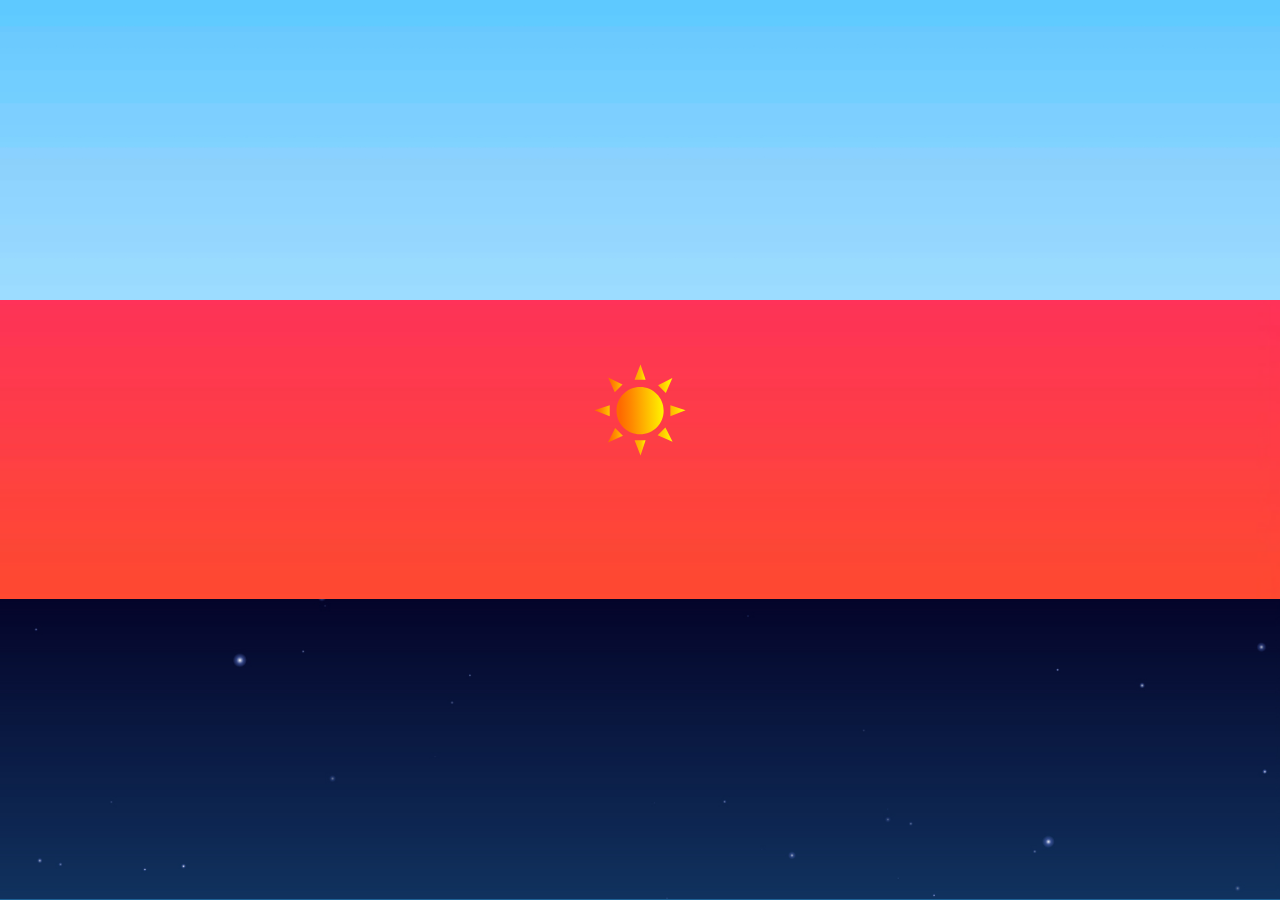
<file: index.html>
<!doctype html>
<html lang="en">
	<head>
		<meta charset="utf-8">

		<title>Ubiqua Application</title>
		<meta name="description" content="Ubiqua Application">
		<meta name="author" content="UFF students">

		<link rel="stylesheet" href="css/reset.css">
		<link rel="stylesheet" href="css/styles.css">
		<meta name="viewport" content="width=device-width, initial-scale=1, maximum-scale=1, user-scalable=no">

		<!--[if lt IE 9]>
			<script src="js/html5.js"></script>
		<![endif]-->
	</head>

	<body>
		<div class="wrapper">
			<figure class="star rotate">
				 <img src="img/suncomplete.svg" alt="Sun or moon depending on luminosity of the region">
			</figure>

			<section class="day-time morning"></section>

			<section class="day-time dawn"></section>

			<section class="day-time night"><section>
		</div>

		<script src="js/jquery-2.1.4.min.js"></script>
		<script src="js/scripts.js"></script>
	</body>
</html>
</file>
<file: css/styles.css>
@-webkit-keyframes spin {
	100% {
		-webkit-transform: rotate(360deg);
		transform: rotate(360deg);
	}
}
@keyframes spin {
	100% {
		-webkit-transform: rotate(360deg);
		transform: rotate(360deg);
	}
}
html, body, .wrapper {
	width: 100%;
	height: 100%;
	background-color: #1E6296;
}
.day-time {
	height: 33.3%;
	width: 100%;
}
.morning {
	background-image: url('../img/morning.jpg');
	background-size: cover;
}
.dawn {
	background-image: url('../img/dawn.jpg');
	background-size: cover;
}
.night {
	background-image: url('../img/night.jpg');
	background-size: cover;
}
.star {
	padding: 0;
	margin: 0;
	position: absolute;
	left: 50%;
	top: 40%;
	margin-left: -50px;
	-webkit-transition: top 1s ease-in-out;
	transition: top 1s ease-in-out;
}
.star.rotate {
	-webkit-animation: spin .8s linear infinite;
	animation: spin .8s linear infinite;
}
.star img {
	width: 100px;
	height: 100px;
}
</file>
